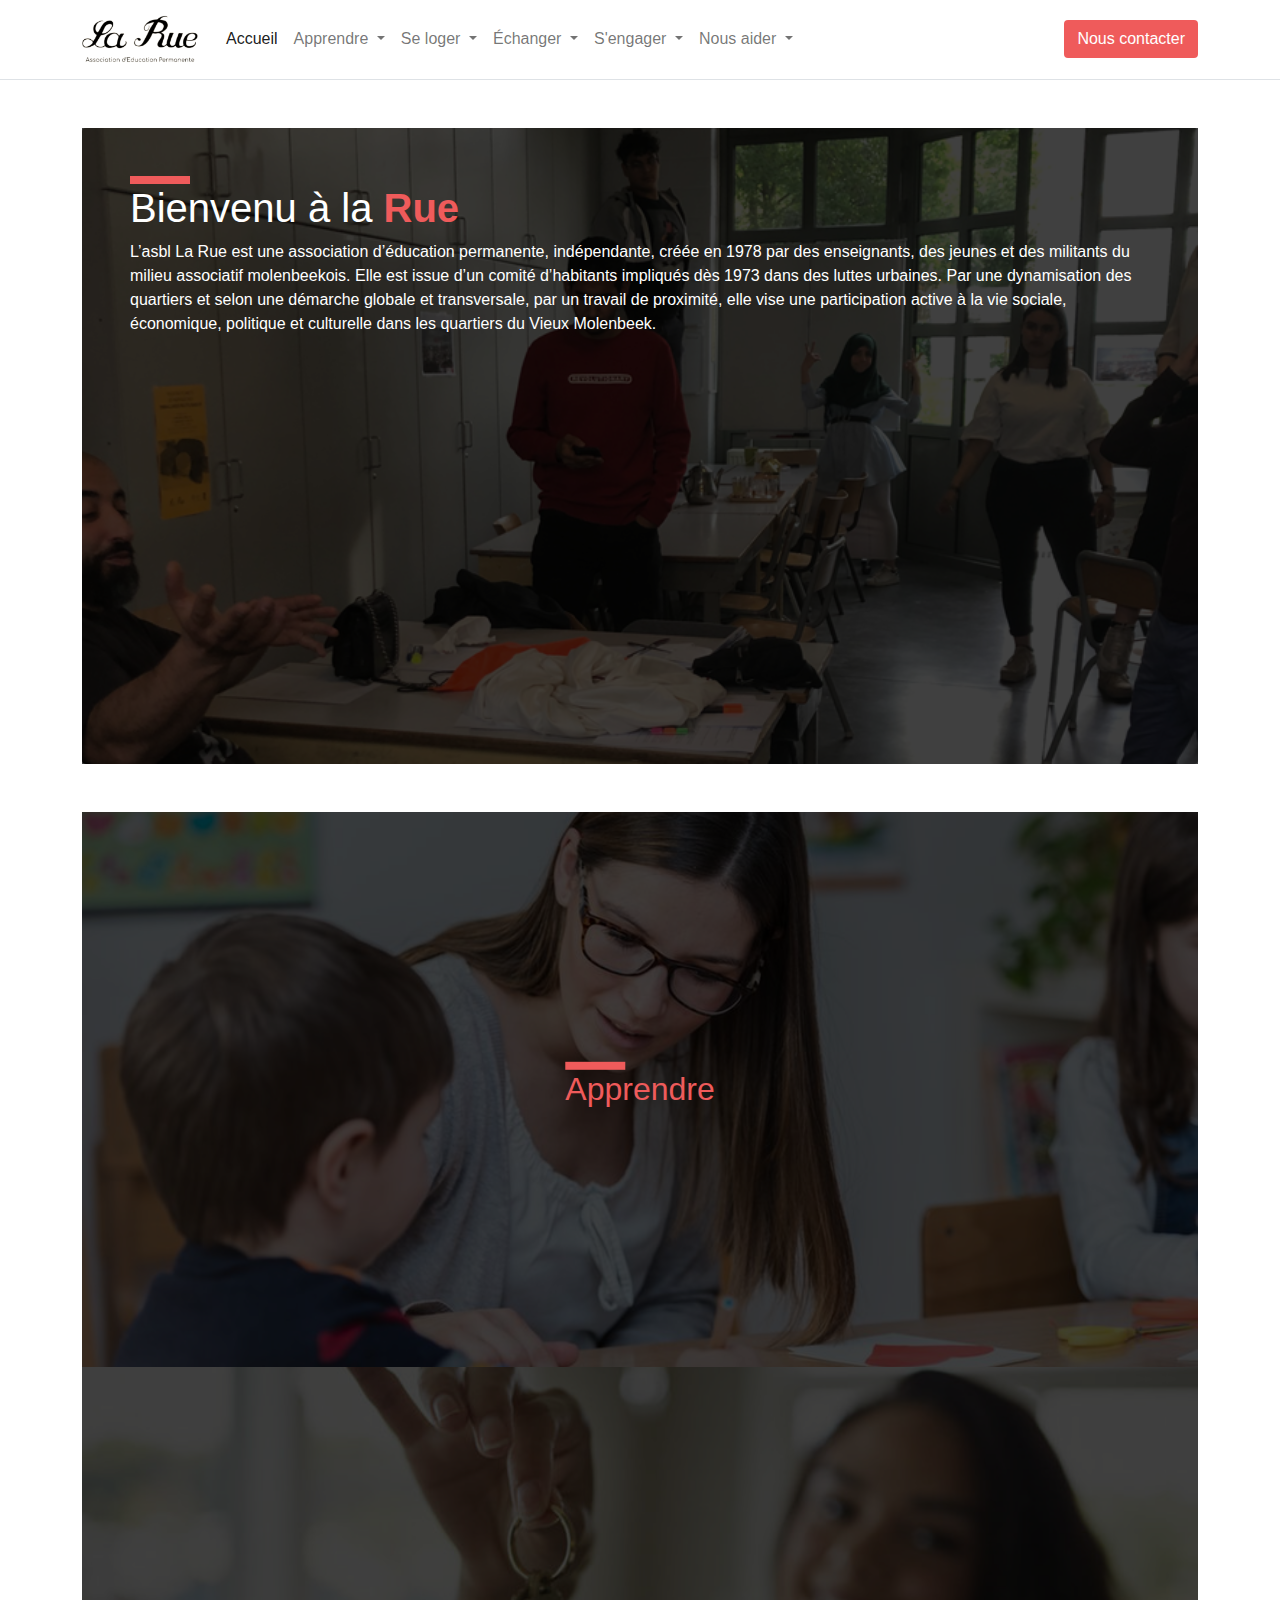
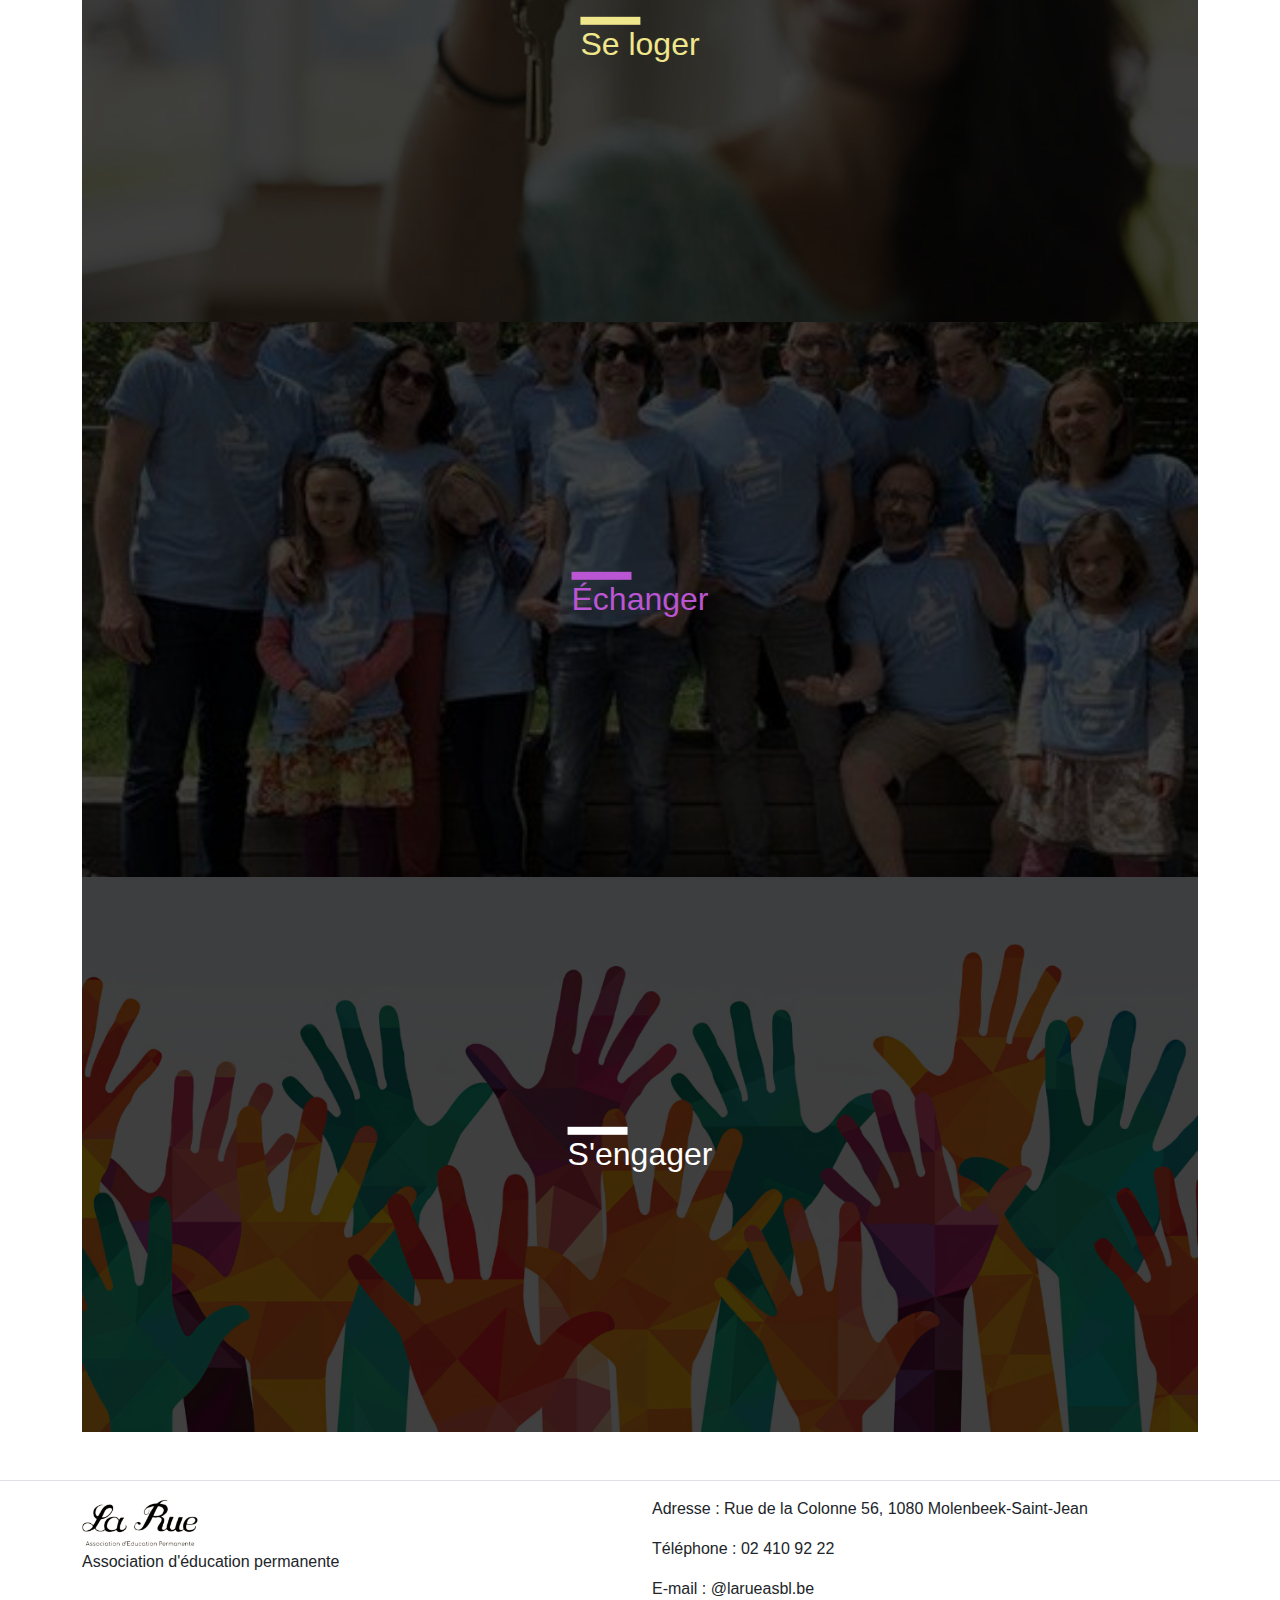
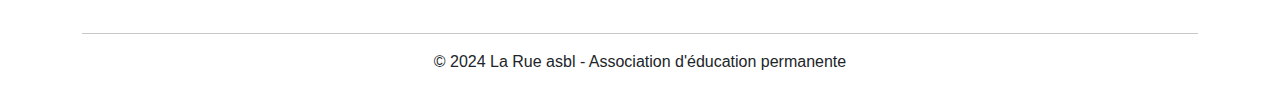
<file: index.html>
<!DOCTYPE html>
<html lang="fr">
<head>
    <meta charset="UTF-8">
    <title>La Rue asbl - Association d'éducation permanente</title>

    <link href="https://fonts.cdnfonts.com/css/poppins" rel="stylesheet">
    <link rel="stylesheet" href="assets/css/bootstrap.min.css">
    <link rel="stylesheet" href="assets/css/app.css">
    <link rel="stylesheet" href="assets/css/animate.min.css">
</head>
<body>
<header class="sticky-top">
    <nav class="navbar navbar-expand-lg navbar-light bg-white border-bottom ">
        <div class="container">
            <a class="navbar-brand" href="index.html">
                <img src="assets/img/asbl.png" alt="Logo de l'association La Rue asbl" width="120" class="d-inline-block align-top">
            </a>
            <button class="navbar-toggler" type="button" data-bs-toggle="collapse" data-bs-target="#navbarNavDropdown" aria-controls="navbarNavDropdown" aria-expanded="false"
                    aria-label="Toggle navigation">
                <span class="navbar-toggler-icon"></span>
            </button>
            <div class="collapse navbar-collapse" id="navbarNavDropdown">
                <ul class="navbar-nav me-auto">
                    <li class="nav-item">
                        <a class="nav-link active" aria-current="page" href="index.html">Accueil</a>
                    </li>
                    <li class="nav-item dropdown">
                        <a class="nav-link dropdown-toggle" href="apprendre.html" id="apprendreDropdown" role="button" data-bs-toggle="dropdown" aria-expanded="false">
                            Apprendre
                        </a>
                        <ul class="dropdown-menu" aria-labelledby="apprendreDropdown">
                            <li><a class="dropdown-item" href="apprendre.html">École et soutien</a></li>
                            <li><a class="dropdown-item" href="index.html">Ateliers créatifs</a></li>
                            <li><a class="dropdown-item" href="index.html">Nos activités</a></li>
                        </ul>
                    </li>
                    <li class="nav-item dropdown">
                        <a class="nav-link dropdown-toggle" href="apprendre.html" id="selogerDropdown" role="button" data-bs-toggle="dropdown" aria-expanded="false">
                            Se loger
                        </a>
                        <ul class="dropdown-menu" aria-labelledby="selogerDropdown">
                            <li><a class="dropdown-item" href="aide.html">Aide</a></li>
                            <li><a class="dropdown-item" href="index.html">Infos et sensibilisation</a></li>
                        </ul>
                    </li>
                    <li class="nav-item dropdown">
                        <a class="nav-link dropdown-toggle" href="apprendre.html" id="echangerDropdown" role="button" data-bs-toggle="dropdown" aria-expanded="false">
                            Échanger
                        </a>
                        <ul class="dropdown-menu" aria-labelledby="echangerDropdown">
                            <li><a class="dropdown-item" href="index.html">Jardin urbain</a></li>
                            <li><a class="dropdown-item" href="index.html">Projets</a></li>
                            <li><a class="dropdown-item" href="index.html">Vivre en transition</a></li>
                        </ul>
                    </li>
                    <li class="nav-item dropdown">
                        <a class="nav-link dropdown-toggle" href="apprendre.html" id="engagerDropdown" role="button" data-bs-toggle="dropdown" aria-expanded="false">
                            S'engager
                        </a>
                        <ul class="dropdown-menu" aria-labelledby="engagerDropdown">
                            <li><a class="dropdown-item" href="index.html">Éspaces jeunes</a></li>
                            <li><a class="dropdown-item" href="index.html">Nous connaître</a></li>
                        </ul>
                    </li>
                    <li class="nav-item dropdown">
                        <a class="nav-link dropdown-toggle" href="apprendre.html" id="aideDropdown" role="button" data-bs-toggle="dropdown" aria-expanded="false">
                            Nous aider
                        </a>
                        <ul class="dropdown-menu" aria-labelledby="aideDropdown">
                            <li><a class="dropdown-item" href="don.html">Don</a></li>
                            <li><a class="dropdown-item" href="benevolat.html">Bénévolats</a></li>
                        </ul>
                    </li>
                </ul>

                <div>
                    <a href="contact.html" class="btn btn-thm">
                        Nous contacter
                    </a>
                </div>
            </div>
        </div>
    </nav>
</header>

<div class="container py-5 flex-fill">
    <div class="position-relative mb-5 wow slideInLeft">
        <img height="636" class="w-100 rounded object-fit-cover" src="assets/img/home.jpeg" alt="Personnes">
        <div class="position-absolute top-0 bottom-0 start-0 end-0 black-75"></div>

        <div class="position-absolute top-0 p-5 text-white">
            <div class="bar border-thm"></div>
            <h1>Bienvenu à la <span class="fw-bold text-thm">Rue</span></h1>
            <p>
                L’asbl La Rue est une association d’éducation permanente, indépendante, créée en 1978 par des enseignants, des jeunes et des militants du milieu associatif molenbeekois. Elle est issue
                d’un comité d’habitants impliqués dès 1973 dans des luttes urbaines. Par une dynamisation des quartiers et selon une démarche globale et transversale, par un travail de proximité, elle
                vise une participation active à la vie sociale, économique, politique et culturelle dans les quartiers du Vieux Molenbeek.
            </p>
        </div>
    </div>

    <div class="d-flex flex-column align-items-center wow fadeIn">
        <a href="apprendre.html" class="position-relative w-100">
            <div class="position-absolute top-50 start-50 translate-middle text-thm z-1">
                <div class="bar border-thm"></div>
                <h2>Apprendre</h2>
            </div>
            <img height="555" class="w-100 object-fit-cover" src="assets/img/apprendre.jpeg" alt="Apprendre">
            <div class="position-absolute top-0 bottom-0 start-0 hover-opacity-50 end-0 black-75"></div>
        </a>

        <a href="index.html" class="position-relative w-100">
            <div class="position-absolute top-50 start-50 translate-middle z-1 text-khaki">
                <div class="bar border-khaki"></div>
                <h2>Se loger</h2>
            </div>
            <img height="555" class="w-100 object-fit-cover" src="assets/img/seloger.jpeg" alt="Se loger">
            <div class="position-absolute top-0 bottom-0 start-0 hover-opacity-50 end-0 black-75"></div>
        </a>

        <a href="index.html" class="position-relative w-100">
            <div class="position-absolute top-50 start-50 translate-middle z-1 text-purple">
                <div class="bar border-purple"></div>
                <h2>Échanger</h2>
            </div>
            <img height="555" class="w-100 object-fit-cover" src="assets/img/echanger.jpeg" alt="Échanger">
            <div class="position-absolute top-0 bottom-0 start-0 hover-opacity-50 end-0 black-75"></div>
        </a>

        <a href="index.html" class="position-relative w-100">
            <div class="position-absolute top-50 start-50 translate-middle z-1 text-white">
                <div class="bar border-white"></div>
                <h2>S'engager</h2>
            </div>
            <img height="555" class="w-100 object-fit-cover" src="assets/img/sengager.png" alt="S'engager">
            <div class="position-absolute top-0 bottom-0 start-0 hover-opacity-50 end-0 black-75"></div>
        </a>
    </div>
</div>

<footer class="border-top py-3 bg-white">
    <div class="container">
        <div class="row">
            <div class="col-lg-6">
                <img src="assets/img/asbl.png" alt="Logo de l'association La Rue asbl" width="120">
                <p>Association d'éducation permanente</p>
            </div>
            <div class="col-lg-6">
                <p>Adresse : Rue de la Colonne 56, 1080 Molenbeek-Saint-Jean</p>
                <p>Téléphone : 02 410 92 22</p>
                <p>E-mail : @larueasbl.be</p>
            </div>
        </div>
        <hr>
        <p class="text-center">© 2024 La Rue asbl - Association d'éducation permanente</p>
    </div>
</footer>

<script src="assets/js/bootstrap.min.js"></script>
<script src="assets/js/wow.min.js"></script>
<script>
    new WOW().init();
</script>
</body>
</html>
</file>
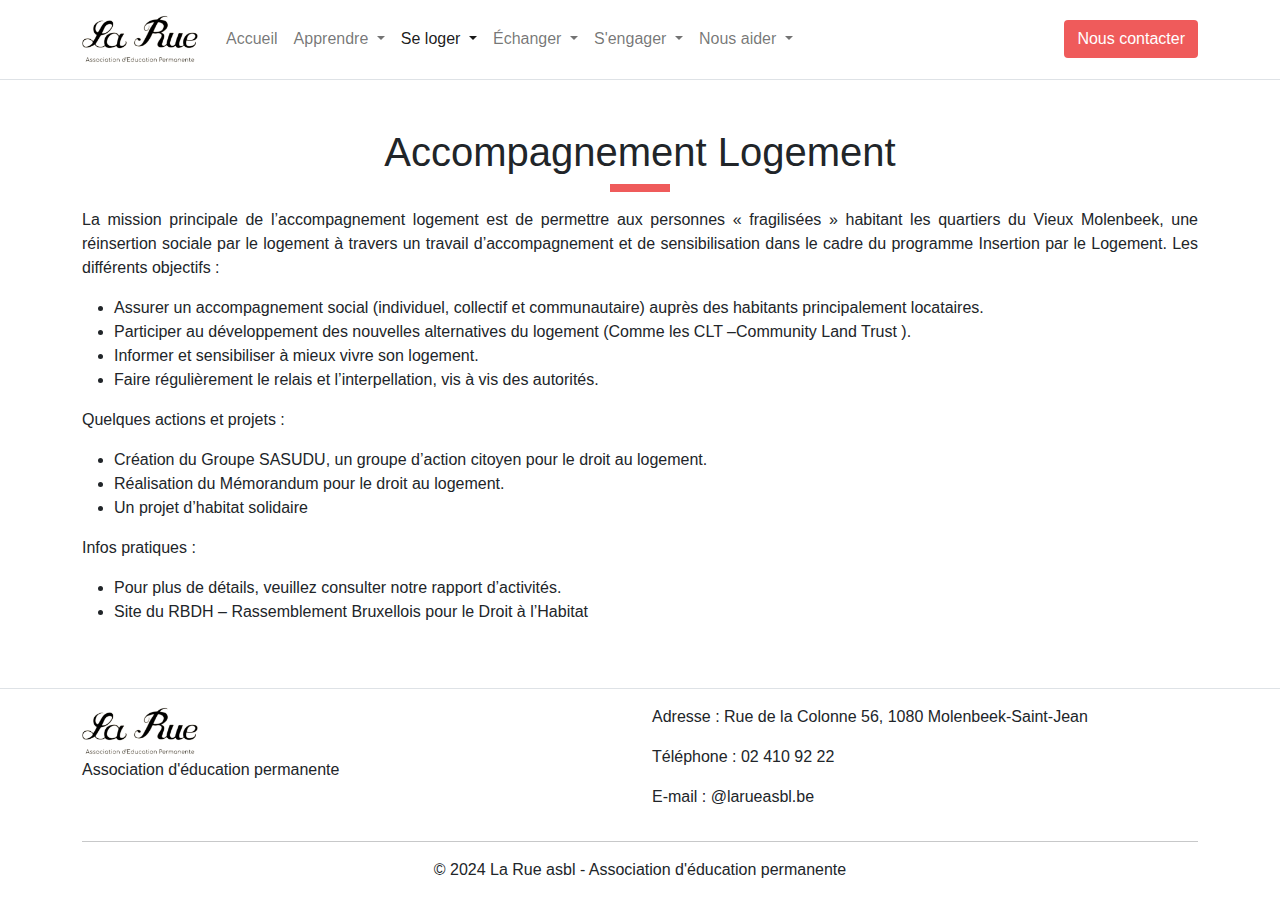
<file: aide.html>
<!DOCTYPE html>
<html lang="fr">
<head>
    <meta charset="UTF-8">
    <title>Aider - La Rue asbl</title>

    <link href="https://fonts.cdnfonts.com/css/poppins" rel="stylesheet">
    <link rel="stylesheet" href="assets/css/bootstrap.min.css">
    <link rel="stylesheet" href="assets/css/app.css">
    <link rel="stylesheet" href="assets/css/animate.min.css">
</head>
<body>
<header class="sticky-top">
    <nav class="navbar navbar-expand-lg navbar-light bg-white border-bottom">
        <div class="container">
            <a class="navbar-brand" href="index.html">
                <img src="assets/img/asbl.png" alt="Logo de l'association La Rue asbl" width="120" class="d-inline-block align-top">
            </a>
            <button class="navbar-toggler" type="button" data-bs-toggle="collapse" data-bs-target="#navbarNavDropdown" aria-controls="navbarNavDropdown" aria-expanded="false"
                    aria-label="Toggle navigation">
                <span class="navbar-toggler-icon"></span>
            </button>
            <div class="collapse navbar-collapse" id="navbarNavDropdown">
                <ul class="navbar-nav me-auto">
                    <li class="nav-item">
                        <a class="nav-link" aria-current="page" href="index.html">Accueil</a>
                    </li>
                    <li class="nav-item dropdown">
                        <a class="nav-link dropdown-toggle" href="apprendre.html" id="apprendreDropdown" role="button" data-bs-toggle="dropdown" aria-expanded="false">
                            Apprendre
                        </a>
                        <ul class="dropdown-menu" aria-labelledby="apprendreDropdown">
                            <li><a class="dropdown-item" href="apprendre.html">École et soutien</a></li>
                            <li><a class="dropdown-item" href="index.html">Ateliers créatifs</a></li>
                            <li><a class="dropdown-item" href="index.html">Nos activités</a></li>
                        </ul>
                    </li>
                    <li class="nav-item dropdown">
                        <a class="nav-link dropdown-toggle active" href="apprendre.html" id="selogerDropdown" role="button" data-bs-toggle="dropdown" aria-expanded="false">
                            Se loger
                        </a>
                        <ul class="dropdown-menu" aria-labelledby="selogerDropdown">
                            <li><a class="dropdown-item active" href="aide.html">Aide</a></li>
                            <li><a class="dropdown-item" href="index.html">Infos et sensibilisation</a></li>
                        </ul>
                    </li>
                    <li class="nav-item dropdown">
                        <a class="nav-link dropdown-toggle" href="apprendre.html" id="echangerDropdown" role="button" data-bs-toggle="dropdown" aria-expanded="false">
                            Échanger
                        </a>
                        <ul class="dropdown-menu" aria-labelledby="echangerDropdown">
                            <li><a class="dropdown-item" href="index.html">Jardin urbain</a></li>
                            <li><a class="dropdown-item" href="index.html">Projets</a></li>
                            <li><a class="dropdown-item" href="index.html">Vivre en transition</a></li>
                        </ul>
                    </li>
                    <li class="nav-item dropdown">
                        <a class="nav-link dropdown-toggle" href="apprendre.html" id="engagerDropdown" role="button" data-bs-toggle="dropdown" aria-expanded="false">
                            S'engager
                        </a>
                        <ul class="dropdown-menu" aria-labelledby="engagerDropdown">
                            <li><a class="dropdown-item" href="index.html">Éspaces jeunes</a></li>
                            <li><a class="dropdown-item" href="index.html">Nous connaître</a></li>
                        </ul>
                    </li>
                    <li class="nav-item dropdown">
                        <a class="nav-link dropdown-toggle" href="apprendre.html" id="aideDropdown" role="button" data-bs-toggle="dropdown" aria-expanded="false">
                            Nous aider
                        </a>
                        <ul class="dropdown-menu" aria-labelledby="aideDropdown">
                            <li><a class="dropdown-item" href="don.html">Don</a></li>
                            <li><a class="dropdown-item" href="benevolat.html">Bénévolats</a></li>
                        </ul>
                    </li>
                </ul>

                <div>
                    <a href="contact.html" class="btn btn-thm">
                        Nous contacter
                    </a>
                </div>
            </div>
        </div>
    </nav>
</header>

<div class="container py-5 flex-fill">
    <div class="wow slideInLeft">
        <h1 class="text-center">Accompagnement Logement</h1>
        <div class="d-flex justify-content-center mb-3">
            <div class="bar border-thm"></div>
        </div>
    </div>

    <div class="wow fadeIn">
        <p class="text-justify">
            La mission principale de l’accompagnement logement est de permettre aux personnes « fragilisées » habitant les quartiers du Vieux Molenbeek, une réinsertion sociale par le
            logement à travers un travail d’accompagnement et de sensibilisation dans le cadre du programme Insertion par le Logement. Les différents objectifs :
        </p>

        <ul>
            <li>Assurer un accompagnement social (individuel, collectif et communautaire) auprès des habitants principalement locataires.</li>
            <li>Participer au développement des nouvelles alternatives du logement (Comme les CLT –Community Land Trust ).</li>
            <li>Informer et sensibiliser à mieux vivre son logement.</li>
            <li>Faire régulièrement le relais et l’interpellation, vis à vis des autorités.</li>
        </ul>

        <p>
            Quelques actions et projets :
        </p>

        <ul>
            <li>Création du Groupe SASUDU, un groupe d’action citoyen pour le droit au logement.</li>
            <li>Réalisation du Mémorandum pour le droit au logement.</li>
            <li>Un projet d’habitat solidaire</li>
        </ul>

        <p>
            Infos pratiques :
        </p>

        <ul>
            <li>Pour plus de détails, veuillez consulter notre rapport d’activités.</li>
            <li>Site du RBDH – Rassemblement Bruxellois pour le Droit à l’Habitat</li>
        </ul>
    </div>
</div>

<footer class="border-top py-3 bg-white">
    <div class="container">
        <div class="row">
            <div class="col-lg-6">
                <img src="assets/img/asbl.png" alt="Logo de l'association La Rue asbl" width="120">
                <p>Association d'éducation permanente</p>
            </div>
            <div class="col-lg-6">
                <p>Adresse : Rue de la Colonne 56, 1080 Molenbeek-Saint-Jean</p>
                <p>Téléphone : 02 410 92 22</p>
                <p>E-mail : @larueasbl.be</p>
            </div>
        </div>
        <hr>
        <p class="text-center">© 2024 La Rue asbl - Association d'éducation permanente</p>
    </div>
</footer>

<script src="assets/js/bootstrap.min.js"></script>
<script src="assets/js/wow.min.js"></script>
<script>
    new WOW().init();
</script>
</body>
</html>
</file>
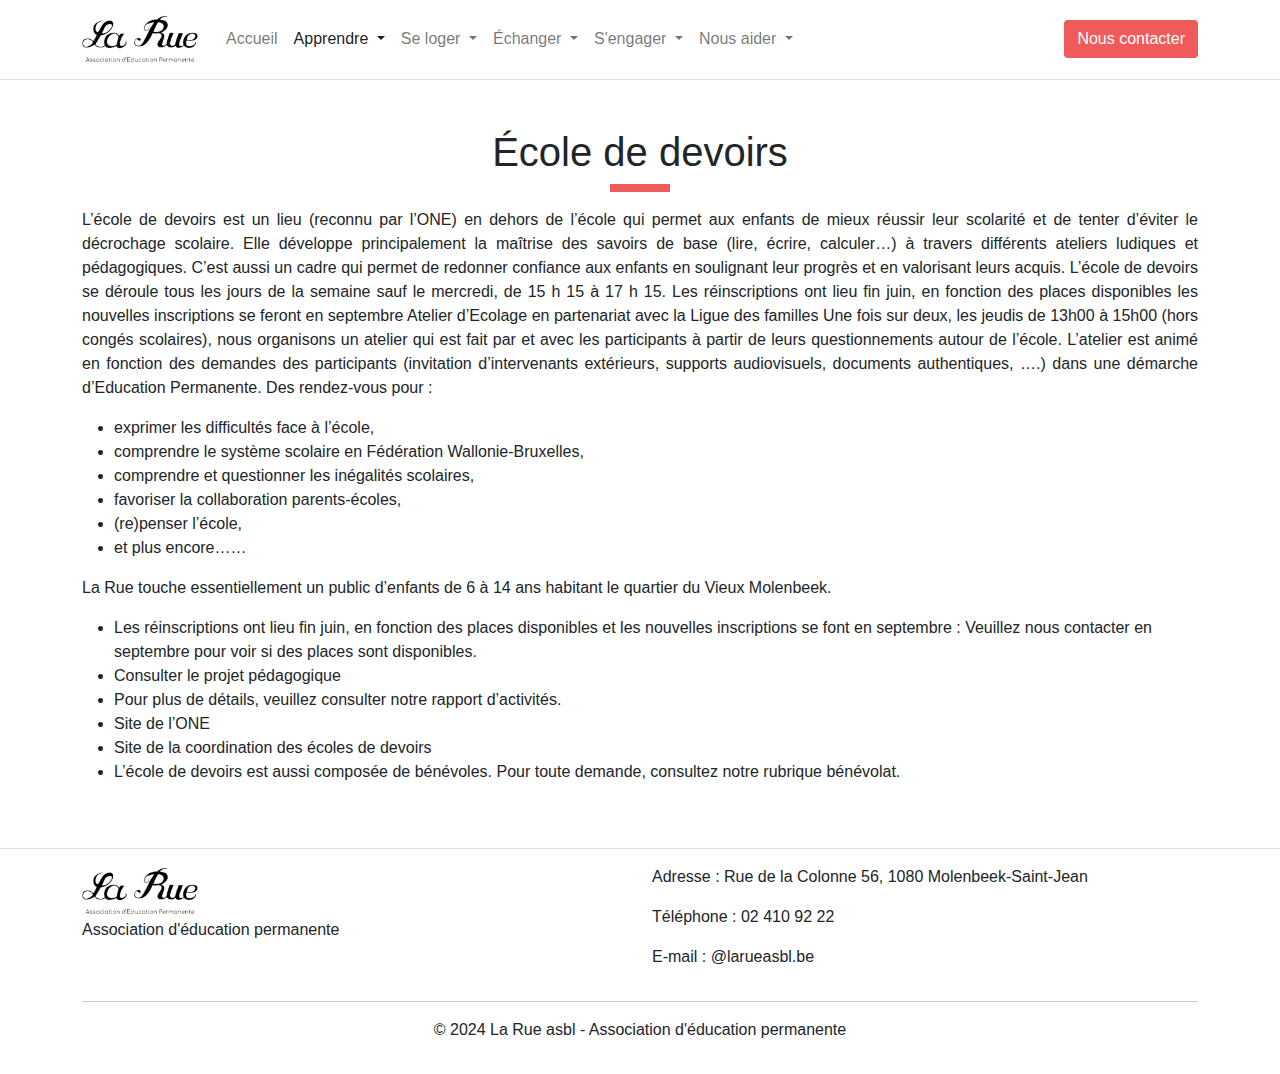
<file: apprendre.html>
<!DOCTYPE html>
<html lang="fr">
<head>
    <meta charset="UTF-8">
    <title>Apprendre - La Rue asbl</title>

    <link href="https://fonts.cdnfonts.com/css/poppins" rel="stylesheet">
    <link rel="stylesheet" href="assets/css/bootstrap.min.css">
    <link rel="stylesheet" href="assets/css/app.css">
    <link rel="stylesheet" href="assets/css/animate.min.css">
</head>
<body>
<header class="sticky-top">
    <nav class="navbar navbar-expand-lg navbar-light bg-white border-bottom">
        <div class="container">
            <a class="navbar-brand" href="index.html">
                <img src="assets/img/asbl.png" alt="Logo de l'association La Rue asbl" width="120" class="d-inline-block align-top">
            </a>
            <button class="navbar-toggler" type="button" data-bs-toggle="collapse" data-bs-target="#navbarNavDropdown" aria-controls="navbarNavDropdown" aria-expanded="false"
                    aria-label="Toggle navigation">
                <span class="navbar-toggler-icon"></span>
            </button>
            <div class="collapse navbar-collapse" id="navbarNavDropdown">
                <ul class="navbar-nav me-auto">
                    <li class="nav-item">
                        <a class="nav-link" aria-current="page" href="index.html">Accueil</a>
                    </li>
                    <li class="nav-item dropdown">
                        <a class="nav-link dropdown-toggle active" href="apprendre.html" id="apprendreDropdown" role="button" data-bs-toggle="dropdown" aria-expanded="false">
                            Apprendre
                        </a>
                        <ul class="dropdown-menu" aria-labelledby="apprendreDropdown">
                            <li><a class="dropdown-item active" href="apprendre.html">École et soutien</a></li>
                            <li><a class="dropdown-item" href="index.html">Ateliers créatifs</a></li>
                            <li><a class="dropdown-item" href="index.html">Nos activités</a></li>
                        </ul>
                    </li>
                    <li class="nav-item dropdown">
                        <a class="nav-link dropdown-toggle" href="apprendre.html" id="selogerDropdown" role="button" data-bs-toggle="dropdown" aria-expanded="false">
                            Se loger
                        </a>
                        <ul class="dropdown-menu" aria-labelledby="selogerDropdown">
                            <li><a class="dropdown-item" href="aide.html">Aide</a></li>
                            <li><a class="dropdown-item" href="index.html">Infos et sensibilisation</a></li>
                        </ul>
                    </li>
                    <li class="nav-item dropdown">
                        <a class="nav-link dropdown-toggle" href="apprendre.html" id="echangerDropdown" role="button" data-bs-toggle="dropdown" aria-expanded="false">
                            Échanger
                        </a>
                        <ul class="dropdown-menu" aria-labelledby="echangerDropdown">
                            <li><a class="dropdown-item" href="index.html">Jardin urbain</a></li>
                            <li><a class="dropdown-item" href="index.html">Projets</a></li>
                            <li><a class="dropdown-item" href="index.html">Vivre en transition</a></li>
                        </ul>
                    </li>
                    <li class="nav-item dropdown">
                        <a class="nav-link dropdown-toggle" href="apprendre.html" id="engagerDropdown" role="button" data-bs-toggle="dropdown" aria-expanded="false">
                            S'engager
                        </a>
                        <ul class="dropdown-menu" aria-labelledby="engagerDropdown">
                            <li><a class="dropdown-item" href="index.html">Éspaces jeunes</a></li>
                            <li><a class="dropdown-item" href="index.html">Nous connaître</a></li>
                        </ul>
                    </li>
                    <li class="nav-item dropdown">
                        <a class="nav-link dropdown-toggle" href="apprendre.html" id="aideDropdown" role="button" data-bs-toggle="dropdown" aria-expanded="false">
                            Nous aider
                        </a>
                        <ul class="dropdown-menu" aria-labelledby="aideDropdown">
                            <li><a class="dropdown-item" href="don.html">Don</a></li>
                            <li><a class="dropdown-item" href="benevolat.html">Bénévolats</a></li>
                        </ul>
                    </li>
                </ul>

                <div>
                    <a href="contact.html" class="btn btn-thm">
                        Nous contacter
                    </a>
                </div>
            </div>
        </div>
    </nav>
</header>

<div class="container py-5 flex-fill">
    <div class="wow slideInRight">
        <h1 class="text-center">École de devoirs</h1>
        <div class="d-flex justify-content-center mb-3">
            <div class="bar border-thm"></div>
        </div>
    </div>

    <div class="wow fadeIn">
        <p class="text-justify">
            L’école de devoirs est un lieu (reconnu par l’ONE) en dehors de l’école qui permet aux enfants de mieux réussir leur scolarité et de tenter d’éviter le décrochage scolaire. Elle développe
            principalement la maîtrise des savoirs de base (lire, écrire, calculer…) à travers différents ateliers ludiques et pédagogiques. C’est aussi un cadre qui permet de redonner confiance aux
            enfants en soulignant leur progrès et en valorisant leurs acquis. L’école de devoirs se déroule tous les jours de la semaine sauf le mercredi, de 15 h 15 à 17 h 15. Les réinscriptions ont
            lieu fin juin, en fonction des places disponibles les nouvelles inscriptions se feront en septembre Atelier d’Ecolage en partenariat avec la Ligue des familles Une fois sur deux, les
            jeudis de 13h00 à 15h00 (hors congés scolaires), nous organisons un atelier qui est fait par et avec les participants à partir de leurs questionnements autour de l’école. L’atelier est
            animé en fonction des demandes des participants (invitation d’intervenants extérieurs, supports audiovisuels, documents authentiques, ….) dans une démarche d’Education Permanente. Des
            rendez-vous pour :
        </p>

        <ul>
            <li>exprimer les difficultés face à l’école,</li>
            <li>comprendre le système scolaire en Fédération Wallonie-Bruxelles,</li>
            <li>comprendre et questionner les inégalités scolaires,</li>
            <li>favoriser la collaboration parents-écoles,</li>
            <li>(re)penser l’école,</li>
            <li>et plus encore……</li>
        </ul>

        <p>La Rue touche essentiellement un public d’enfants de 6 à 14 ans habitant le quartier du Vieux Molenbeek.</p>
        <ul>
            <li>
                Les réinscriptions ont lieu fin juin, en fonction des places disponibles et les nouvelles inscriptions se font en septembre :
                Veuillez nous contacter en septembre pour voir si des places sont disponibles.
            </li>
            <li>Consulter le projet pédagogique</li>
            <li>Pour plus de détails, veuillez consulter notre rapport d’activités.</li>
            <li>Site de l’ONE</li>
            <li>Site de la coordination des écoles de devoirs</li>
            <li>L’école de devoirs est aussi composée de bénévoles. Pour toute demande, consultez notre rubrique bénévolat.</li>
        </ul>
    </div>
</div>

<footer class="border-top py-3 bg-white">
    <div class="container">
        <div class="row">
            <div class="col-lg-6">
                <img src="assets/img/asbl.png" alt="Logo de l'association La Rue asbl" width="120">
                <p>Association d'éducation permanente</p>
            </div>
            <div class="col-lg-6">
                <p>Adresse : Rue de la Colonne 56, 1080 Molenbeek-Saint-Jean</p>
                <p>Téléphone : 02 410 92 22</p>
                <p>E-mail : @larueasbl.be</p>
            </div>
        </div>
        <hr>
        <p class="text-center">© 2024 La Rue asbl - Association d'éducation permanente</p>
    </div>
</footer>

<script src="assets/js/bootstrap.min.js"></script>
<script src="assets/js/wow.min.js"></script>
<script>
    new WOW().init();
</script>
</body>
</html>
</file>
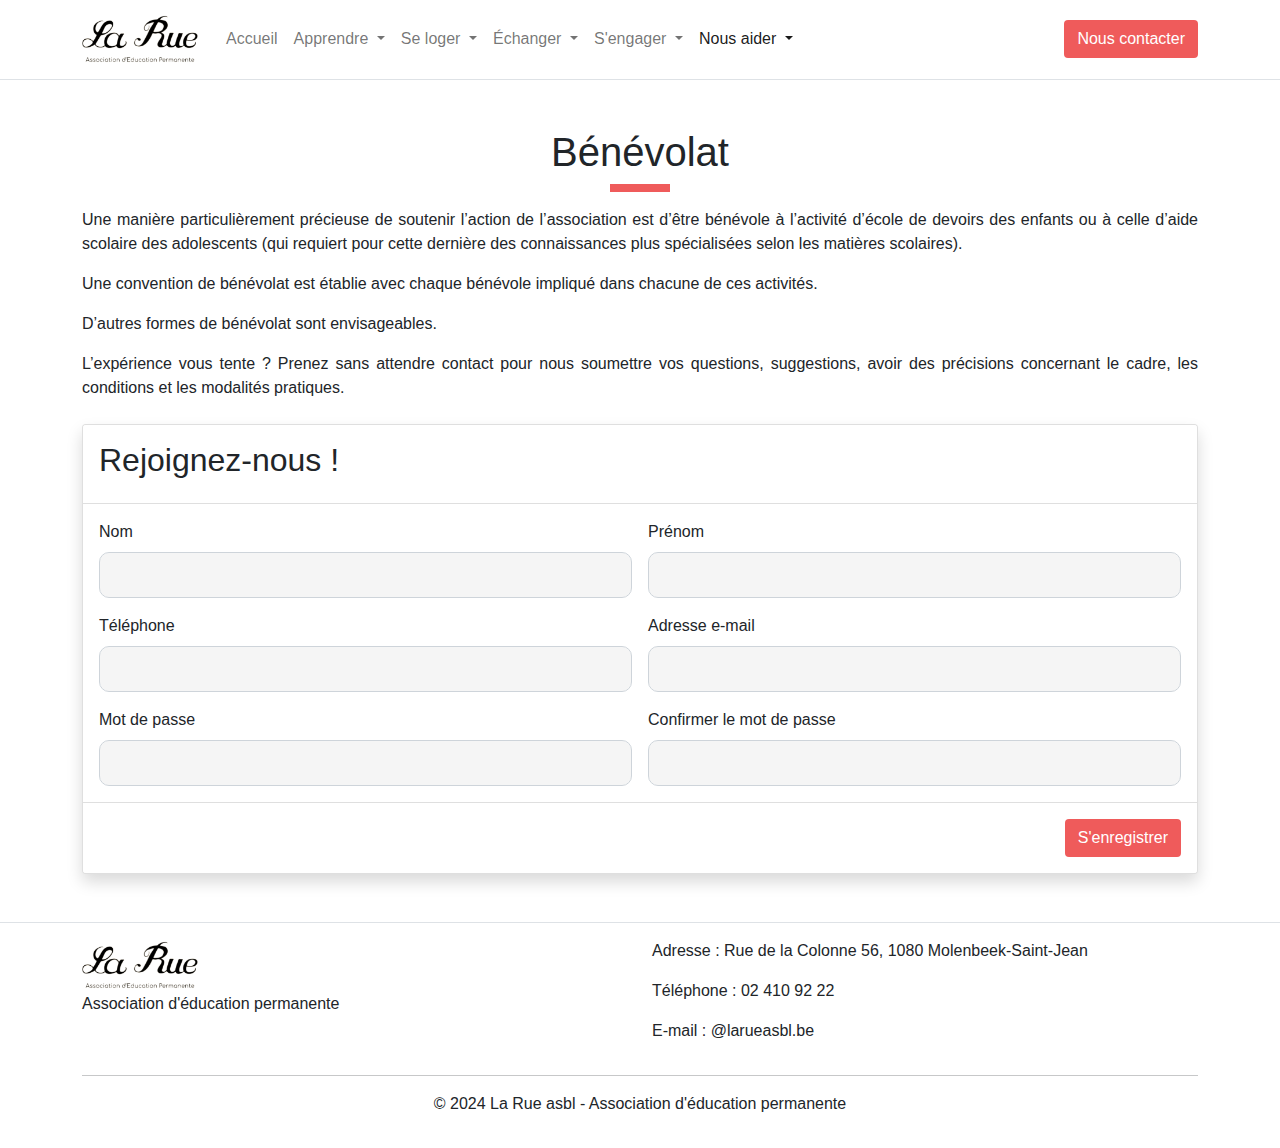
<file: benevolat.html>
<!DOCTYPE html>
<html lang="fr">
<head>
    <meta charset="UTF-8">
    <title>Bénévolat - La Rue asbl</title>

    <link href="https://fonts.cdnfonts.com/css/poppins" rel="stylesheet">
    <link rel="stylesheet" href="assets/css/bootstrap.min.css">
    <link rel="stylesheet" href="assets/css/app.css">
    <link rel="stylesheet" href="assets/css/animate.min.css">
</head>
<body>
<header class="sticky-top">
    <nav class="navbar navbar-expand-lg navbar-light bg-white border-bottom">
        <div class="container">
            <a class="navbar-brand" href="index.html">
                <img src="assets/img/asbl.png" alt="Logo de l'association La Rue asbl" width="120" class="d-inline-block align-top">
            </a>
            <button class="navbar-toggler" type="button" data-bs-toggle="collapse" data-bs-target="#navbarNavDropdown" aria-controls="navbarNavDropdown" aria-expanded="false"
                    aria-label="Toggle navigation">
                <span class="navbar-toggler-icon"></span>
            </button>
            <div class="collapse navbar-collapse" id="navbarNavDropdown">
                <ul class="navbar-nav me-auto">
                    <li class="nav-item">
                        <a class="nav-link" aria-current="page" href="index.html">Accueil</a>
                    </li>
                    <li class="nav-item dropdown">
                        <a class="nav-link dropdown-toggle" href="apprendre.html" id="apprendreDropdown" role="button" data-bs-toggle="dropdown" aria-expanded="false">
                            Apprendre
                        </a>
                        <ul class="dropdown-menu" aria-labelledby="apprendreDropdown">
                            <li><a class="dropdown-item" href="apprendre.html">École et soutien</a></li>
                            <li><a class="dropdown-item" href="index.html">Ateliers créatifs</a></li>
                            <li><a class="dropdown-item" href="index.html">Nos activités</a></li>
                        </ul>
                    </li>
                    <li class="nav-item dropdown">
                        <a class="nav-link dropdown-toggle" href="apprendre.html" id="selogerDropdown" role="button" data-bs-toggle="dropdown" aria-expanded="false">
                            Se loger
                        </a>
                        <ul class="dropdown-menu" aria-labelledby="selogerDropdown">
                            <li><a class="dropdown-item" href="aide.html">Aide</a></li>
                            <li><a class="dropdown-item" href="index.html">Infos et sensibilisation</a></li>
                        </ul>
                    </li>
                    <li class="nav-item dropdown">
                        <a class="nav-link dropdown-toggle" href="apprendre.html" id="echangerDropdown" role="button" data-bs-toggle="dropdown" aria-expanded="false">
                            Échanger
                        </a>
                        <ul class="dropdown-menu" aria-labelledby="echangerDropdown">
                            <li><a class="dropdown-item" href="index.html">Jardin urbain</a></li>
                            <li><a class="dropdown-item" href="index.html">Projets</a></li>
                            <li><a class="dropdown-item" href="index.html">Vivre en transition</a></li>
                        </ul>
                    </li>
                    <li class="nav-item dropdown">
                        <a class="nav-link dropdown-toggle" href="apprendre.html" id="engagerDropdown" role="button" data-bs-toggle="dropdown" aria-expanded="false">
                            S'engager
                        </a>
                        <ul class="dropdown-menu" aria-labelledby="engagerDropdown">
                            <li><a class="dropdown-item" href="index.html">Éspaces jeunes</a></li>
                            <li><a class="dropdown-item" href="index.html">Nous connaître</a></li>
                        </ul>
                    </li>
                    <li class="nav-item dropdown">
                        <a class="nav-link dropdown-toggle active" href="apprendre.html" id="aideDropdown" role="button" data-bs-toggle="dropdown" aria-expanded="false">
                            Nous aider
                        </a>
                        <ul class="dropdown-menu" aria-labelledby="aideDropdown">
                            <li><a class="dropdown-item" href="don.html">Don</a></li>
                            <li><a class="dropdown-item active" href="benevolat.html">Bénévolats</a></li>
                        </ul>
                    </li>
                </ul>

                <div>
                    <a href="contact.html" class="btn btn-thm">
                        Nous contacter
                    </a>
                </div>
            </div>
        </div>
    </nav>
</header>

<div class="container py-5 flex-fill">
    <div class="wow slideInLeft">
        <h1 class="text-center">Bénévolat</h1>
        <div class="d-flex justify-content-center mb-3">
            <div class="bar border-thm"></div>
        </div>
    </div>

    <div class="wow fadeIn">
        <p class="text-justify">
            Une manière particulièrement précieuse de soutenir l’action de l’association est d’être bénévole à l’activité d’école de devoirs des enfants ou à celle d’aide scolaire des adolescents (qui
            requiert pour cette dernière des connaissances plus spécialisées selon les matières scolaires).
        </p>

        <p class="text-justify">
            Une convention de bénévolat est établie avec chaque bénévole impliqué dans chacune de ces activités.
        </p>

        <p class="text-justify">
            D’autres formes de bénévolat sont envisageables.
        </p>

        <p class="text-justify">
            L’expérience vous tente ? Prenez sans attendre contact pour nous soumettre vos questions, suggestions, avoir des précisions concernant le cadre, les conditions et les modalités pratiques.
        </p>
    </div>

    <div class="wow bounceInRight mt-4">
        <div class="card shadow wow fadeIn">
            <div class="card-header bg-white p-3">
                <h2 class="card-title">Rejoignez-nous !</h2>
            </div>
            <div class="card-body" onsubmit="alert('Merci pour votre inscription ! Nous vous contacterons dans les plus brefs délais.')">
                <form class="row g-3" id="registerForm">
                    <div class="col-lg-6">
                        <label for="name" class="form-label">Nom</label>
                        <input type="text" class="form-control" id="name" name="name">
                    </div>
                    <div class="col-lg-6">
                        <label for="lastname" class="form-label">Prénom</label>
                        <input type="text" class="form-control" id="lastname" name="lastname">
                    </div>
                    <div class="col-lg-6">
                        <label for="phone" class="form-label">Téléphone</label>
                        <input type="tel" class="form-control" id="phone" name="phone">
                    </div>
                    <div class="col-lg-6">
                        <label for="email" class="form-label">Adresse e-mail</label>
                        <input type="email" class="form-control" id="email" name="email">
                    </div>
                    <div class="col-lg-6">
                        <label for="password" class="form-label">Mot de passe</label>
                        <input type="password" class="form-control" id="password" name="password">
                    </div>
                    <div class="col-lg-6">
                        <label for="passwordConfirm" class="form-label">Confirmer le mot de passe</label>
                        <input type="password" class="form-control" id="passwordConfirm" name="passwordConfirm">
                    </div>
                </form>
            </div>

            <div class="card-footer bg-white text-end p-3">
                <button form="registerForm" type="submit" class="btn btn-thm">S'enregistrer</button>
            </div>
        </div>
    </div>
</div>

<footer class="border-top py-3 bg-white">
    <div class="container">
        <div class="row">
            <div class="col-lg-6">
                <img src="assets/img/asbl.png" alt="Logo de l'association La Rue asbl" width="120">
                <p>Association d'éducation permanente</p>
            </div>
            <div class="col-lg-6">
                <p>Adresse : Rue de la Colonne 56, 1080 Molenbeek-Saint-Jean</p>
                <p>Téléphone : 02 410 92 22</p>
                <p>E-mail : @larueasbl.be</p>
            </div>
        </div>
        <hr>
        <p class="text-center">© 2024 La Rue asbl - Association d'éducation permanente</p>
    </div>
</footer>

<script src="assets/js/bootstrap.min.js"></script>
<script src="assets/js/wow.min.js"></script>
<script>
    new WOW().init();
</script>
</body>
</html>
</file>
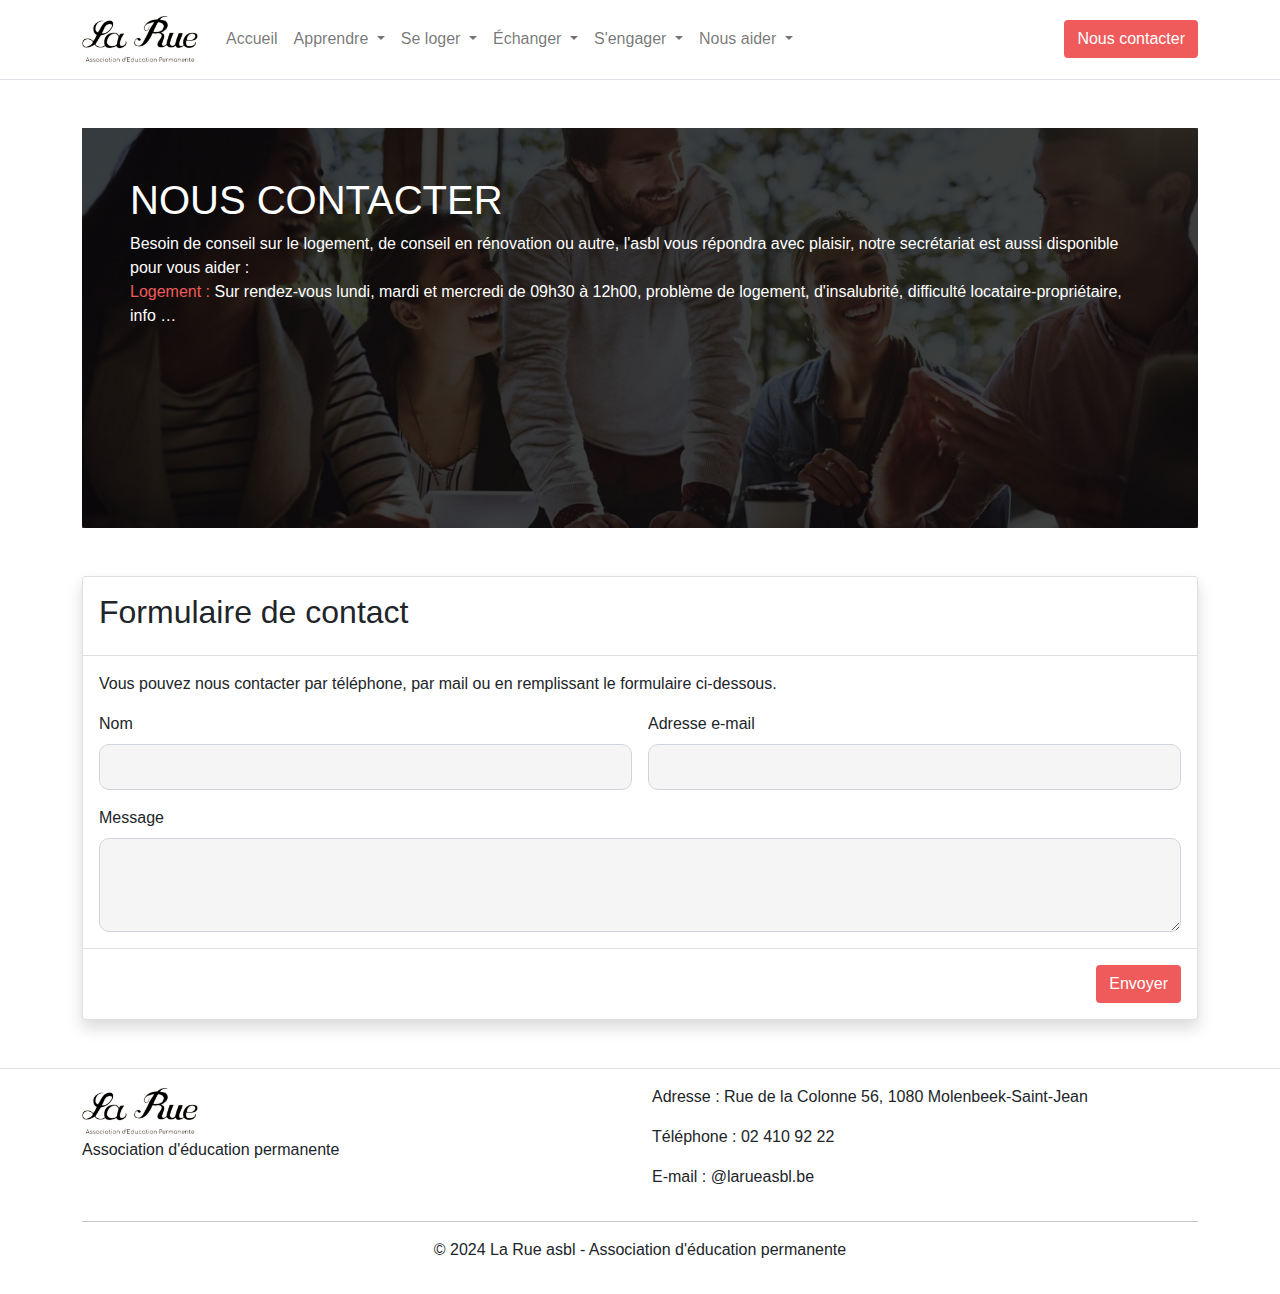
<file: contact.html>
<!DOCTYPE html>
<html lang="fr">
<head>
    <meta charset="UTF-8">
    <title>Contact - La Rue asbl</title>

    <link href="https://fonts.cdnfonts.com/css/poppins" rel="stylesheet">
    <link rel="stylesheet" href="assets/css/bootstrap.min.css">
    <link rel="stylesheet" href="assets/css/app.css">
    <link rel="stylesheet" href="assets/css/animate.min.css">
</head>
<body>
<header class="sticky-top">
    <nav class="navbar navbar-expand-lg navbar-light bg-white border-bottom">
        <div class="container">
            <a class="navbar-brand" href="index.html">
                <img src="assets/img/asbl.png" alt="Logo de l'association La Rue asbl" width="120" class="d-inline-block align-top">
            </a>
            <button class="navbar-toggler" type="button" data-bs-toggle="collapse" data-bs-target="#navbarNavDropdown" aria-controls="navbarNavDropdown" aria-expanded="false"
                    aria-label="Toggle navigation">
                <span class="navbar-toggler-icon"></span>
            </button>
            <div class="collapse navbar-collapse" id="navbarNavDropdown">
                <ul class="navbar-nav me-auto">
                    <li class="nav-item">
                        <a class="nav-link" aria-current="page" href="index.html">Accueil</a>
                    </li>
                    <li class="nav-item dropdown">
                        <a class="nav-link dropdown-toggle" href="apprendre.html" id="apprendreDropdown" role="button" data-bs-toggle="dropdown" aria-expanded="false">
                            Apprendre
                        </a>
                        <ul class="dropdown-menu" aria-labelledby="apprendreDropdown">
                            <li><a class="dropdown-item" href="apprendre.html">École et soutien</a></li>
                            <li><a class="dropdown-item" href="index.html">Ateliers créatifs</a></li>
                            <li><a class="dropdown-item" href="index.html">Nos activités</a></li>
                        </ul>
                    </li>
                    <li class="nav-item dropdown">
                        <a class="nav-link dropdown-toggle" href="apprendre.html" id="selogerDropdown" role="button" data-bs-toggle="dropdown" aria-expanded="false">
                            Se loger
                        </a>
                        <ul class="dropdown-menu" aria-labelledby="selogerDropdown">
                            <li><a class="dropdown-item" href="aide.html">Aide</a></li>
                            <li><a class="dropdown-item" href="index.html">Infos et sensibilisation</a></li>
                        </ul>
                    </li>
                    <li class="nav-item dropdown">
                        <a class="nav-link dropdown-toggle" href="apprendre.html" id="echangerDropdown" role="button" data-bs-toggle="dropdown" aria-expanded="false">
                            Échanger
                        </a>
                        <ul class="dropdown-menu" aria-labelledby="echangerDropdown">
                            <li><a class="dropdown-item" href="index.html">Jardin urbain</a></li>
                            <li><a class="dropdown-item" href="index.html">Projets</a></li>
                            <li><a class="dropdown-item" href="index.html">Vivre en transition</a></li>
                        </ul>
                    </li>
                    <li class="nav-item dropdown">
                        <a class="nav-link dropdown-toggle" href="apprendre.html" id="engagerDropdown" role="button" data-bs-toggle="dropdown" aria-expanded="false">
                            S'engager
                        </a>
                        <ul class="dropdown-menu" aria-labelledby="engagerDropdown">
                            <li><a class="dropdown-item" href="index.html">Éspaces jeunes</a></li>
                            <li><a class="dropdown-item" href="index.html">Nous connaître</a></li>
                        </ul>
                    </li>
                    <li class="nav-item dropdown">
                        <a class="nav-link dropdown-toggle" href="apprendre.html" id="aideDropdown" role="button" data-bs-toggle="dropdown" aria-expanded="false">
                            Nous aider
                        </a>
                        <ul class="dropdown-menu" aria-labelledby="aideDropdown">
                            <li><a class="dropdown-item" href="don.html">Don</a></li>
                            <li><a class="dropdown-item" href="benevolat.html">Bénévolats</a></li>
                        </ul>
                    </li>
                </ul>

                <div>
                    <a href="contact.html" class="btn btn-thm">
                        Nous contacter
                    </a>
                </div>
            </div>
        </div>
    </nav>
</header>

<div class="container py-5 flex-fill">
    <div class="position-relative mb-5 wow slideInLeft">
        <img height="400" class="w-100 rounded" src="assets/img/contact.jpeg" alt="Personnes" style="object-fit: cover">
        <div class="position-absolute top-0 bottom-0 start-0 end-0 black-75"></div>

        <div class="position-absolute top-0 p-5 text-white">
            <h1>NOUS CONTACTER</h1>

            <p>
                Besoin de conseil sur le logement, de conseil en rénovation ou autre, l'asbl vous répondra avec plaisir, notre secrétariat est aussi disponible pour vous aider : <br>
                <span class="text-thm">Logement :</span> Sur rendez-vous lundi, mardi et mercredi de 09h30 à 12h00, problème de logement, d'insalubrité, difficulté locataire-propriétaire, info …
            </p>
        </div>
    </div>

    <div class="card shadow wow fadeIn">
        <div class="card-header bg-white p-3">
            <h2 class="card-title">Formulaire de contact</h2>
        </div>
        <div class="card-body">
            <p class="card-text">Vous pouvez nous contacter par téléphone, par mail ou en remplissant le formulaire ci-dessous.</p>
            <form id="contactForm" class="row g-3" onsubmit="alert('Votre message à bien été envoyer. Nous vous contacterons dans les meilleurs délais')">
                <div class="col-lg-6">
                    <label for="name" class="form-label">Nom</label>
                    <input required type="text" class="form-control" id="name">
                </div>

                <div class="col-lg-6">
                    <label for="email" class="form-label">Adresse e-mail</label>
                    <input required type="email" class="form-control" id="email">
                </div>

                <div class="col-lg-12">
                    <label for="message" class="form-label">Message</label>
                    <textarea required class="form-control" id="message" rows="3"></textarea>
                </div>
            </form>
        </div>

        <div class="card-footer bg-white text-end p-3">
            <button form="contactForm" type="submit" class="btn btn-thm">Envoyer</button>
        </div>
    </div>
</div>

<footer class="border-top py-3 bg-white">
    <div class="container">
        <div class="row">
            <div class="col-lg-6">
                <img src="assets/img/asbl.png" alt="Logo de l'association La Rue asbl" width="120">
                <p>Association d'éducation permanente</p>
            </div>
            <div class="col-lg-6">
                <p>Adresse : Rue de la Colonne 56, 1080 Molenbeek-Saint-Jean</p>
                <p>Téléphone : 02 410 92 22</p>
                <p>E-mail : @larueasbl.be</p>
            </div>
        </div>
        <hr>
        <p class="text-center">© 2024 La Rue asbl - Association d'éducation permanente</p>
    </div>
</footer>

<script src="assets/js/bootstrap.min.js"></script>
<script src="assets/js/wow.min.js"></script>
<script>
    new WOW().init();
</script>
</body>
</html>
</file>
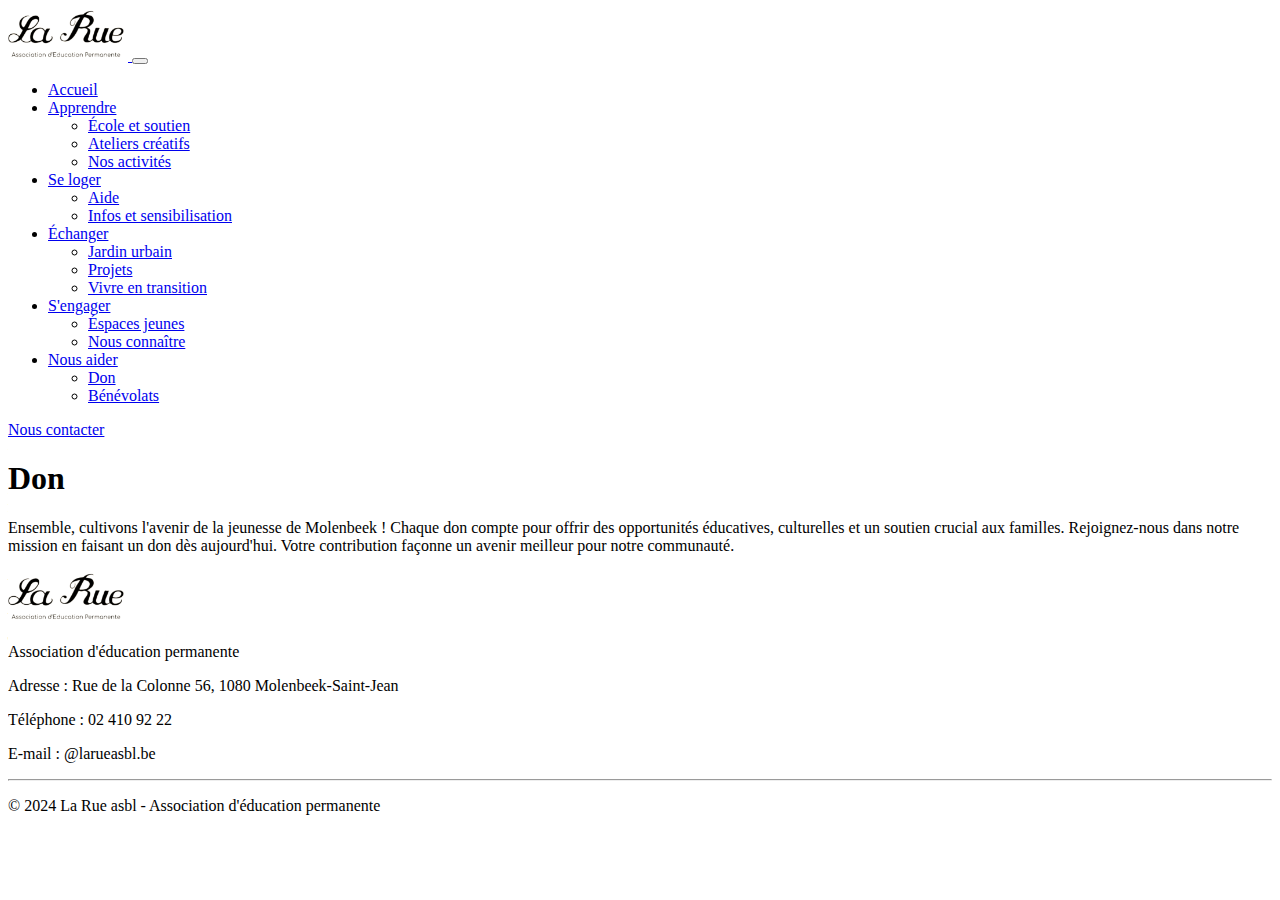
<file: don.html>
<!DOCTYPE html>
<html lang="fr">
<head>
    <meta charset="UTF-8">
    <title>Don - La Rue asbl</title>


</head>
<body>
<header class="sticky-top">
    <nav class="navbar navbar-expand-lg navbar-light bg-white border-bottom">
        <div class="container">
            <a class="navbar-brand" href="index.html">
                <img src="assets/img/asbl.png" alt="Logo de l'association La Rue asbl" width="120" class="d-inline-block align-top">
            </a>
            <button class="navbar-toggler" type="button" data-bs-toggle="collapse" data-bs-target="#navbarNavDropdown" aria-controls="navbarNavDropdown" aria-expanded="false"
                    aria-label="Toggle navigation">
                <span class="navbar-toggler-icon"></span>
            </button>
            <div class="collapse navbar-collapse" id="navbarNavDropdown">
                <ul class="navbar-nav me-auto">
                    <li class="nav-item">
                        <a class="nav-link" aria-current="page" href="index.html">Accueil</a>
                    </li>
                    <li class="nav-item dropdown">
                        <a class="nav-link dropdown-toggle" href="apprendre.html" id="apprendreDropdown" role="button" data-bs-toggle="dropdown" aria-expanded="false">
                            Apprendre
                        </a>
                        <ul class="dropdown-menu" aria-labelledby="apprendreDropdown">
                            <li><a class="dropdown-item" href="apprendre.html">École et soutien</a></li>
                            <li><a class="dropdown-item" href="index.html">Ateliers créatifs</a></li>
                            <li><a class="dropdown-item" href="index.html">Nos activités</a></li>
                        </ul>
                    </li>
                    <li class="nav-item dropdown">
                        <a class="nav-link dropdown-toggle" href="apprendre.html" id="selogerDropdown" role="button" data-bs-toggle="dropdown" aria-expanded="false">
                            Se loger
                        </a>
                        <ul class="dropdown-menu" aria-labelledby="selogerDropdown">
                            <li><a class="dropdown-item" href="aide.html">Aide</a></li>
                            <li><a class="dropdown-item" href="index.html">Infos et sensibilisation</a></li>
                        </ul>
                    </li>
                    <li class="nav-item dropdown">
                        <a class="nav-link dropdown-toggle" href="apprendre.html" id="echangerDropdown" role="button" data-bs-toggle="dropdown" aria-expanded="false">
                            Échanger
                        </a>
                        <ul class="dropdown-menu" aria-labelledby="echangerDropdown">
                            <li><a class="dropdown-item" href="index.html">Jardin urbain</a></li>
                            <li><a class="dropdown-item" href="index.html">Projets</a></li>
                            <li><a class="dropdown-item" href="index.html">Vivre en transition</a></li>
                        </ul>
                    </li>
                    <li class="nav-item dropdown">
                        <a class="nav-link dropdown-toggle" href="apprendre.html" id="engagerDropdown" role="button" data-bs-toggle="dropdown" aria-expanded="false">
                            S'engager
                        </a>
                        <ul class="dropdown-menu" aria-labelledby="engagerDropdown">
                            <li><a class="dropdown-item" href="index.html">Éspaces jeunes</a></li>
                            <li><a class="dropdown-item" href="index.html">Nous connaître</a></li>
                        </ul>
                    </li>
                    <li class="nav-item dropdown">
                        <a class="nav-link dropdown-toggle active" href="apprendre.html" id="aideDropdown" role="button" data-bs-toggle="dropdown" aria-expanded="false">
                            Nous aider
                        </a>
                        <ul class="dropdown-menu" aria-labelledby="aideDropdown">
                            <li><a class="dropdown-item active" href="don.html">Don</a></li>
                            <li><a class="dropdown-item" href="benevolat.html">Bénévolats</a></li>
                        </ul>
                    </li>
                </ul>

                <div>
                    <a href="contact.html" class="btn btn-thm">
                        Nous contacter
                    </a>
                </div>
            </div>
        </div>
    </nav>
</header>

<div class="container py-5 flex-fill">
    <div class="wow slideInLeft">
        <h1 class="text-center">Don</h1>
        <div class="d-flex justify-content-center mb-3">
            <div class="bar border-thm"></div>
        </div>
    </div>

    <div class="row">
        <div class="col-lg-7 wow fadeIn">
            <p class="text-justify">
                Ensemble, cultivons l'avenir de la jeunesse de Molenbeek !
                Chaque don compte pour offrir des opportunités éducatives,
                culturelles et un soutien crucial aux familles. Rejoignez-nous
                dans notre mission en faisant un don dès aujourd'hui.
                Votre contribution façonne un avenir meilleur pour notre
                communauté.
            </p>
        </div>

       

<footer class="border-top py-3 bg-white">
    <div class="container">
        <div class="row">
            <div class="col-lg-6">
                <img src="assets/img/asbl.png" alt="Logo de l'association La Rue asbl" width="120">
                <p>Association d'éducation permanente</p>
            </div>
            <div class="col-lg-6">
                <p>Adresse : Rue de la Colonne 56, 1080 Molenbeek-Saint-Jean</p>
                <p>Téléphone : 02 410 92 22</p>
                <p>E-mail : @larueasbl.be</p>
            </div>
        </div>
        <hr>
        <p class="text-center">© 2024 La Rue asbl - Association d'éducation permanente</p>
    </div>
</footer>

<script src="assets/js/bootstrap.min.js"></script>
<script src="assets/js/wow.min.js"></script>
<script>
    new WOW().init();
</script>
</body>
</html>
</file>
<file: assets/css/app.css>
body {
    font-family: 'Poppins', sans-serif;
    display: flex;
    flex-direction: column;
    min-height: 100vh;
}

.bg-thm {
    background-color: #EF5B5B;
}

.btn-thm {
    background-color: #EF5B5B;
    color: #fff;
}

.btn-thm:hover {
    background-color: #cc655a;
    color: #fff;
}

.text-thm {
    color: #EF5B5B !important;
}

.text-purple {
    color: mediumorchid !important;
}

.text-khaki {
    color: khaki !important;;
}

input, textarea {
    border-radius: 10px !important;
    background-color: #f5f5f5 !important;
    padding: 10px !important;
}

.object-fit-cover {
    object-fit: cover;
}

.bar {
    width: 60px;
    border: 4px solid white;
}

.border-thm {
    border-color: #EF5B5B !important;
}

.border-purple {
    border-color: mediumorchid !important;
}

.border-khaki {
    border-color: khaki !important;
}

.blur-hover, .hover-opacity-50 {
    transition: all 1s;
}

.blur-hover:hover {
    webkit-filter: blur(4px); /* Chrome, Safari, Opera */
    filter: blur(4px);
}

.z-1 {
    z-index: 1;
}

.dropdown-item.active, .dropdown-item:active  {
    background-color: #EF5B5B !important;
}

.text-justify {
    text-align: justify;
}

.black-75 {
    background-color: black;
    opacity: 75%;
}

.hover-opacity-50:hover {
    opacity: 50% !important;
}

.btn-thm-outline {
    border: 2px solid #EF5B5B;
    transition: all .3s;
    color: black;
}

.btn-thm-outline:hover {
    color: white;
    background-color: #EF5B5B;
}
</file>
